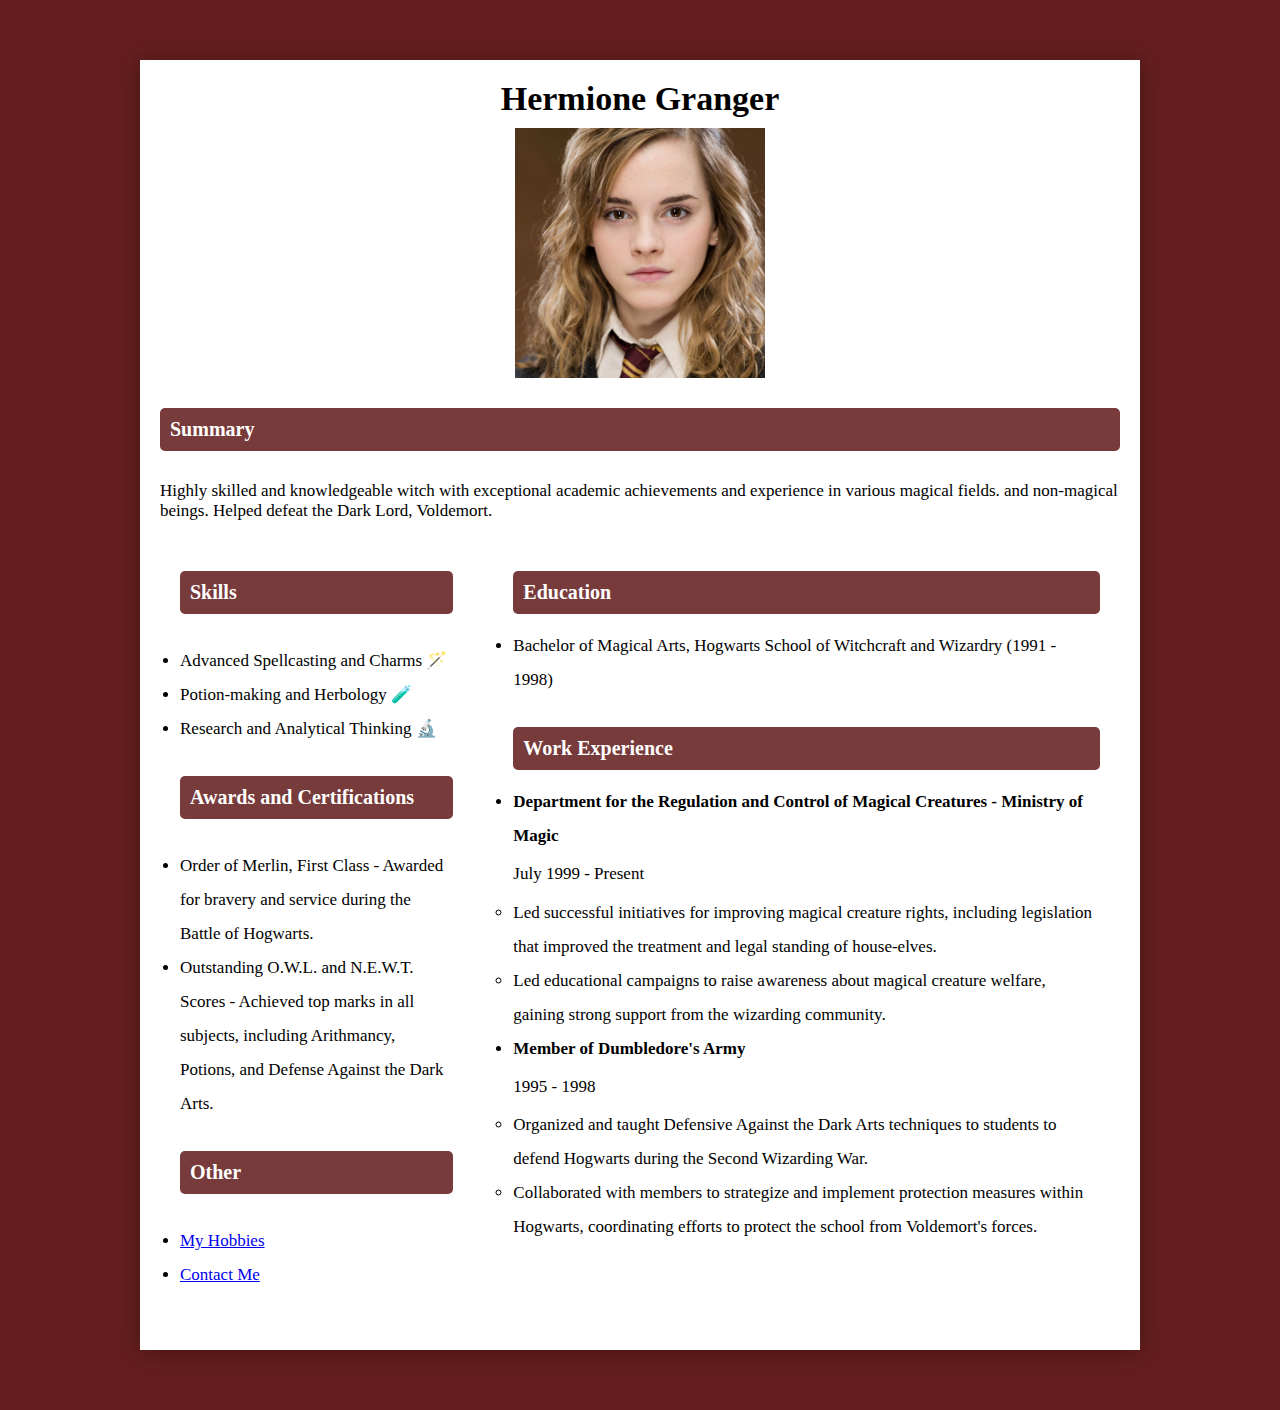
<file: index.html>
<!DOCTYPE html>
<html lang="en">
<head>
    <meta charset="UTF-8">
    <meta name="viewport" content="width=device-width, initial-scale=1.0">
    <title>Hermione Granger Interview</title>
    <link rel="stylesheet" href="style.css"/>
</head>
<body>
    <div class="container">
        <div class="header">
            <h1>Hermione Granger</h1>
            <div class="picture">
                <img src="images/hermione.webp" />
            </div>
            <div class="summary">
                <h2> Summary </h2>
                <p> 
                Highly skilled and knowledgeable witch with exceptional academic achievements and experience in various magical fields.
                and non-magical beings. Helped defeat the Dark Lord, Voldemort.
                </p>
            </div>
        </div> 
        
            
        <div class="main">
            <div class="left">
                <h2>Skills</h2>
                <ul>
                    <li>
                        Advanced Spellcasting and Charms &#129668
                    </li>
                    <li>
                        Potion-making and Herbology &#x1f9ea
                    </li>
                    <li>
                        Research and Analytical Thinking &#128300 
                    </li>
                </ul>
                <h2> Awards and Certifications </h2>
                <ul>
                    <li> Order of Merlin, First Class - Awarded for bravery and service during the Battle of Hogwarts. </li>
                    <li> Outstanding O.W.L. and N.E.W.T. Scores - Achieved top marks in all subjects, including Arithmancy, Potions, and Defense 
                        Against the Dark Arts. 
                    </li>
                </ul>
                <h2> Other </h2>
                <ul>
                    <li>
                        <a href="hobbies.html"> 
                            My Hobbies
                        </a>
                    </li>
                    <li>
                        <a href="contactme.html"> 
                            Contact Me
                        </a>
                    </li>
                </ul>
            </div>

            <div class="right">
                <h2> Education </h2>
                <ul>
                    <li>
                        Bachelor of Magical Arts, Hogwarts School of Witchcraft and Wizardry (1991 - 1998)
                    </li>
                </ul>
                <h2> Work Experience </h2>
                <ul>
                    <li>
                        <h4> Department for the Regulation and Control of Magical Creatures - Ministry of Magic </h4>
                        <p> July 1999 - Present </p>
                        <ul>
                            <li>
                                Led successful initiatives for improving magical creature rights, including legislation that improved the treatment 
                                and legal standing of house-elves.
                            </li>
                            <li>
                                Led educational campaigns to raise awareness about magical creature welfare, gaining strong support from the 
                                wizarding community.
                            </li>
                        </ul>
                    </li>
                </ul>
                <ul>
                    <li>
                        <h4> Member of Dumbledore's Army </h4>
                        <p> 1995 - 1998 </p>
                        <ul>
                            <li>
                                Organized and taught Defensive Against the Dark Arts techniques to students to defend Hogwarts during the Second Wizarding War.
                            </li>
                            <li>
                                Collaborated with members to strategize and implement protection measures within Hogwarts, coordinating efforts to protect the school from Voldemort's forces.
                            </li>
                        </ul>
                    </li>
                </ul>
            </div>
        </div>
    </div>
</body>
</html>
</file>
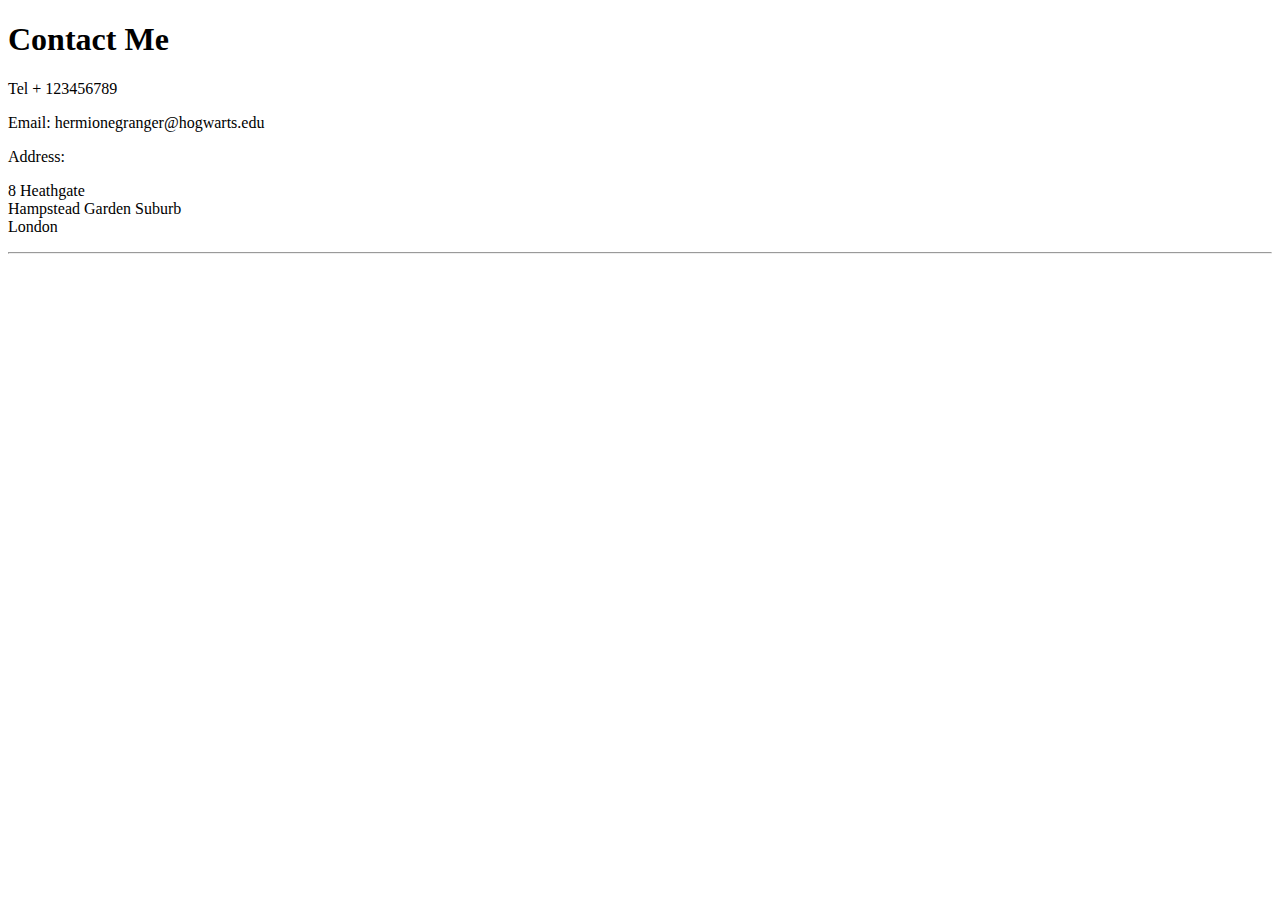
<file: contactme.html>
<!DOCTYPE html>
<html lang="en">
<head>
    <meta charset="UTF-8">
    <meta name="viewport" content="width=device-width, initial-scale=1.0">
    <title>Document</title>
</head>
<body>
    <h1> Contact Me </h1>
    <p> Tel + 123456789 </p>
    <p> Email: hermionegranger@hogwarts.edu</p>
    <p> Address: </p>
    <p>
        8 Heathgate
        <br/> Hampstead Garden Suburb
        <br/> London
    </p>
    <hr/>


</body>
</html>
</file>
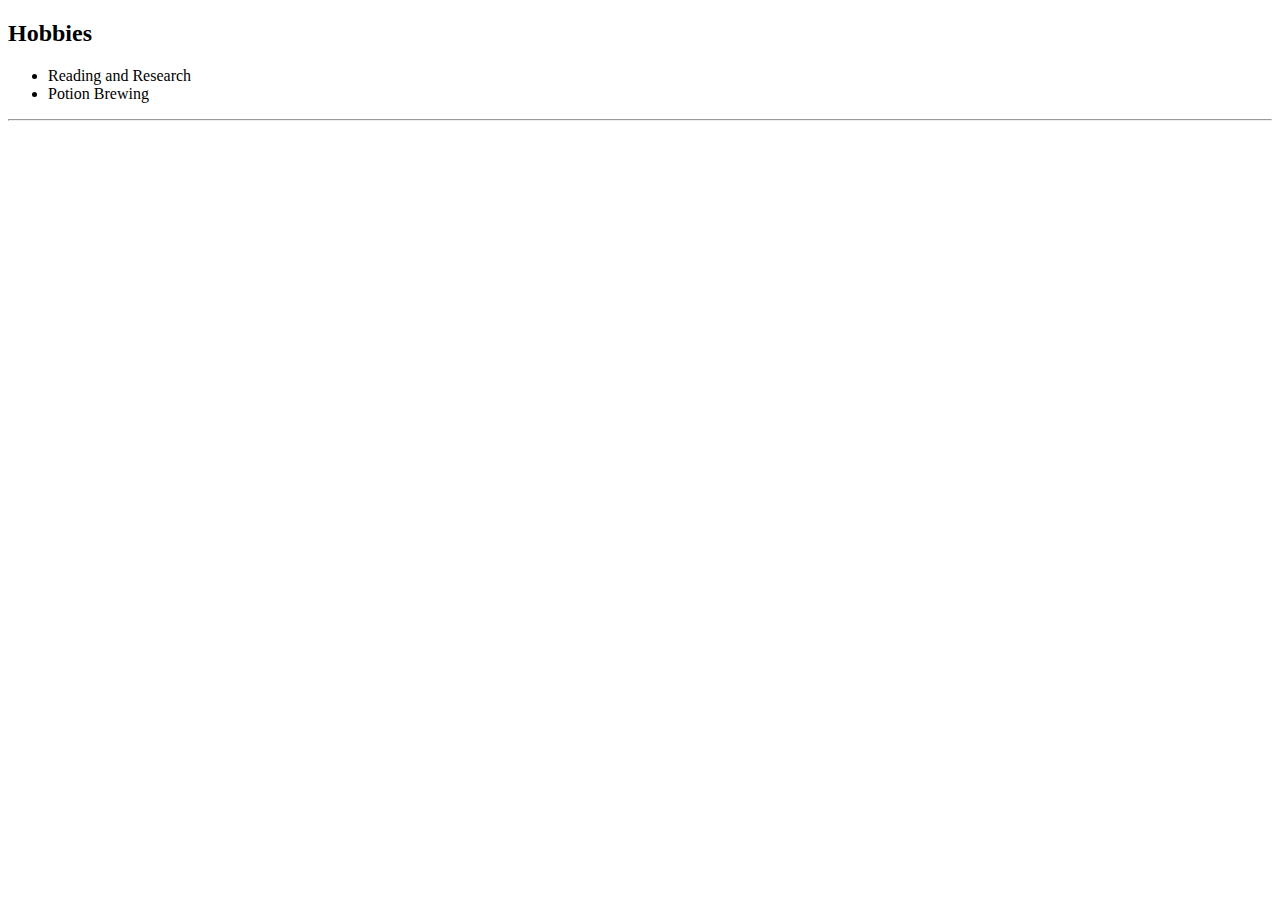
<file: hobbies.html>
<!DOCTYPE html>
<html lang="en">
<head>
    <meta charset="UTF-8">
    <meta name="viewport" content="width=device-width, initial-scale=1.0">
    <title>Document</title>
</head>
<body>
    <h2> Hobbies </h2>
    <ul>
        <li>
            Reading and Research
        </li>
        <li>
            Potion Brewing
        </li>
    </ul>
    <hr/>
</body>
</html>
</file>
<file: style.css>
*{
    box-sizing: border-box;
    margin: 0;
    padding: 0;
    font-family: Cambria, Cochin, Georgia, Times, 'Times New Roman', serif
}

body{
    background: #641e1e;
    font-size: 17px;
}

.container{
    position: relative;
    background: white;
    width: 100%;
    max-width: 1000px;
    margin: 60px auto;
    height: 1290px;
    padding: 20px;
    box-shadow: 0 2px 20px rgba(0,0,0,0.3);
}

.header{
    display: flex;
    flex-direction: column;
    align-items: center; 
}

.header h1{
    margin-bottom: 10px;
}

.picture {
    width: 250px;
    height: 250px;
    overflow: hidden;
    display: inline
}

.picture img{
    width: 100%;
    display: inline
}


.main{
    position: relative;
    display: grid;
    grid-template-columns: 1.5fr 3fr;
    gap: 20px;
}

.left{
    padding: 20px;
}

.left p{
    line-height: 2;
}

.left ul li{
    line-height: 2;
}

h2{
    background: #641e1ede;
    padding: 10px;
    color: white;
    margin: 30px 0;
    font-size: 20px;
    border-radius: 5px;
}

.right{
    padding: 20px;
}

.right h2{
    margin-bottom: 15px;
}

.right p{
    line-height: 2.5;
}

.right ul li{
    line-height: 2;
}

@media (max-width: 991px) {
    .container{
        width: 100%;
        height: auto;
    }
}
</file>
